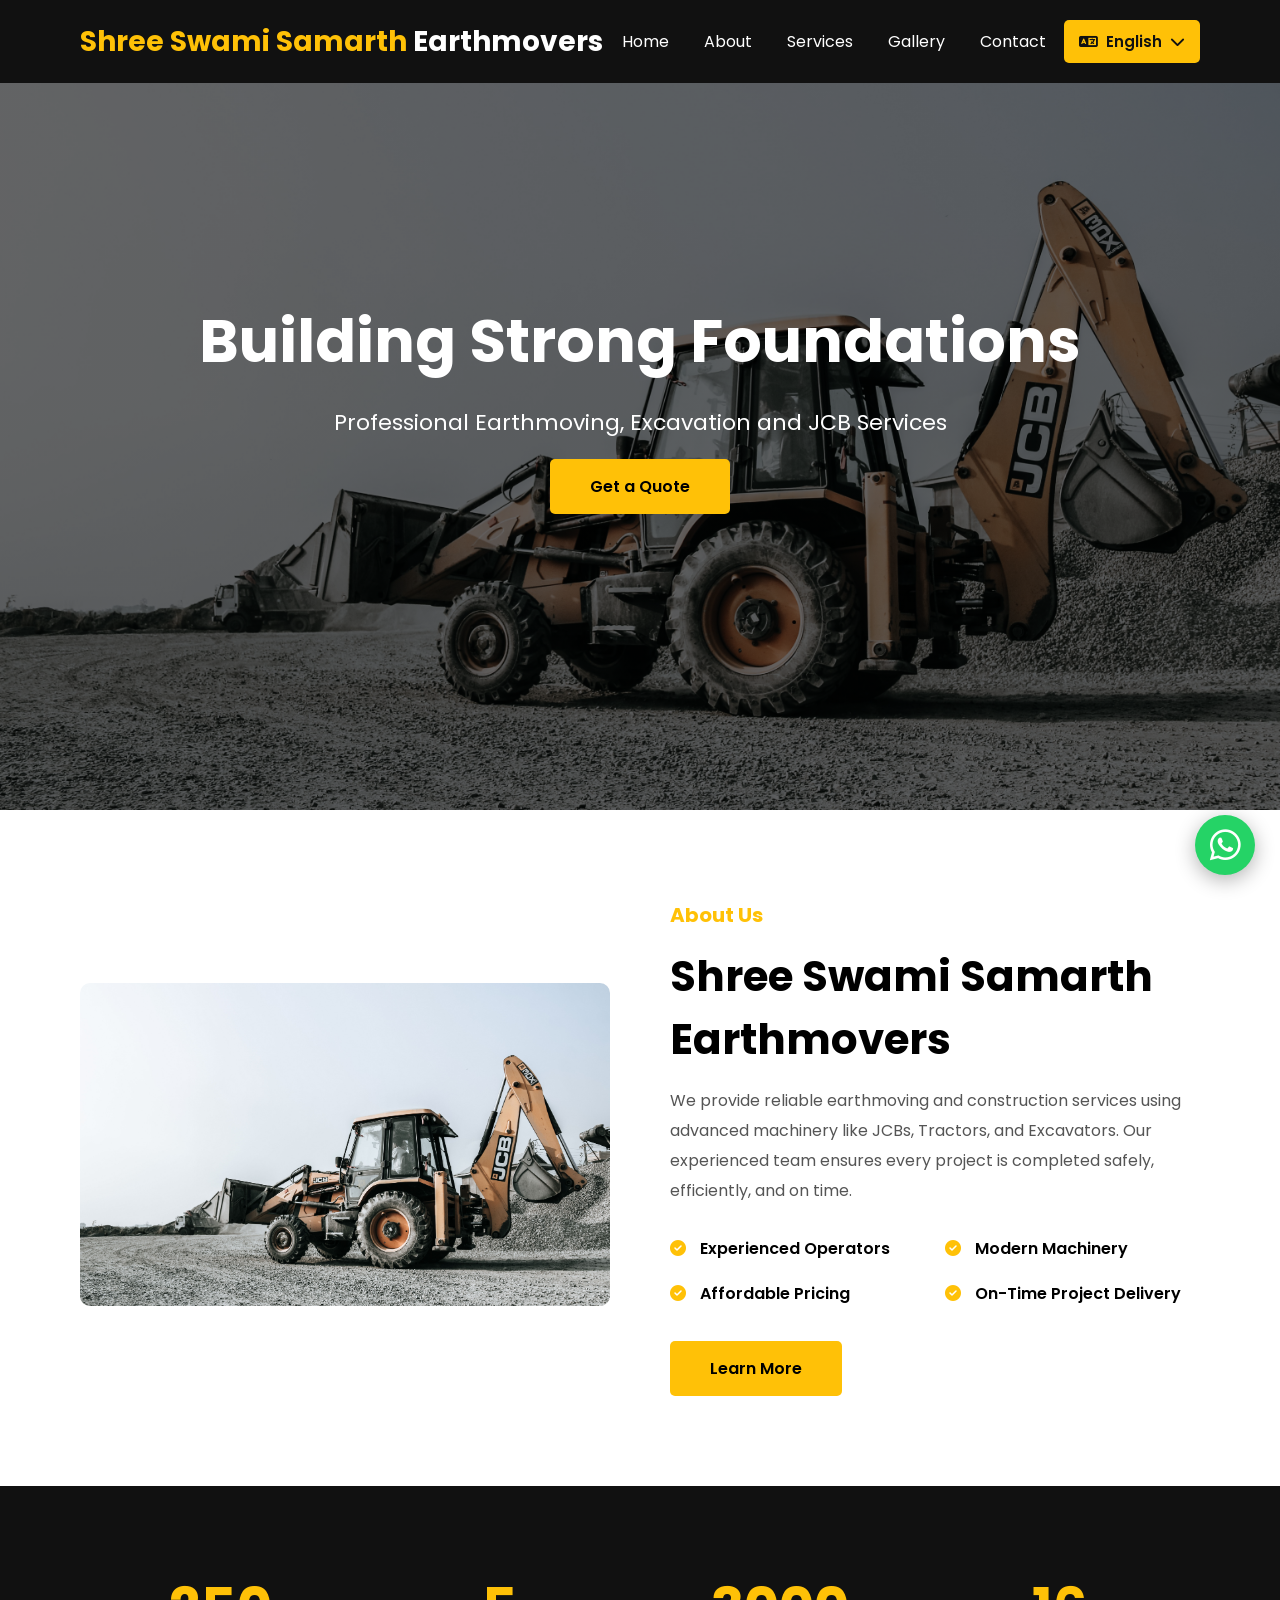
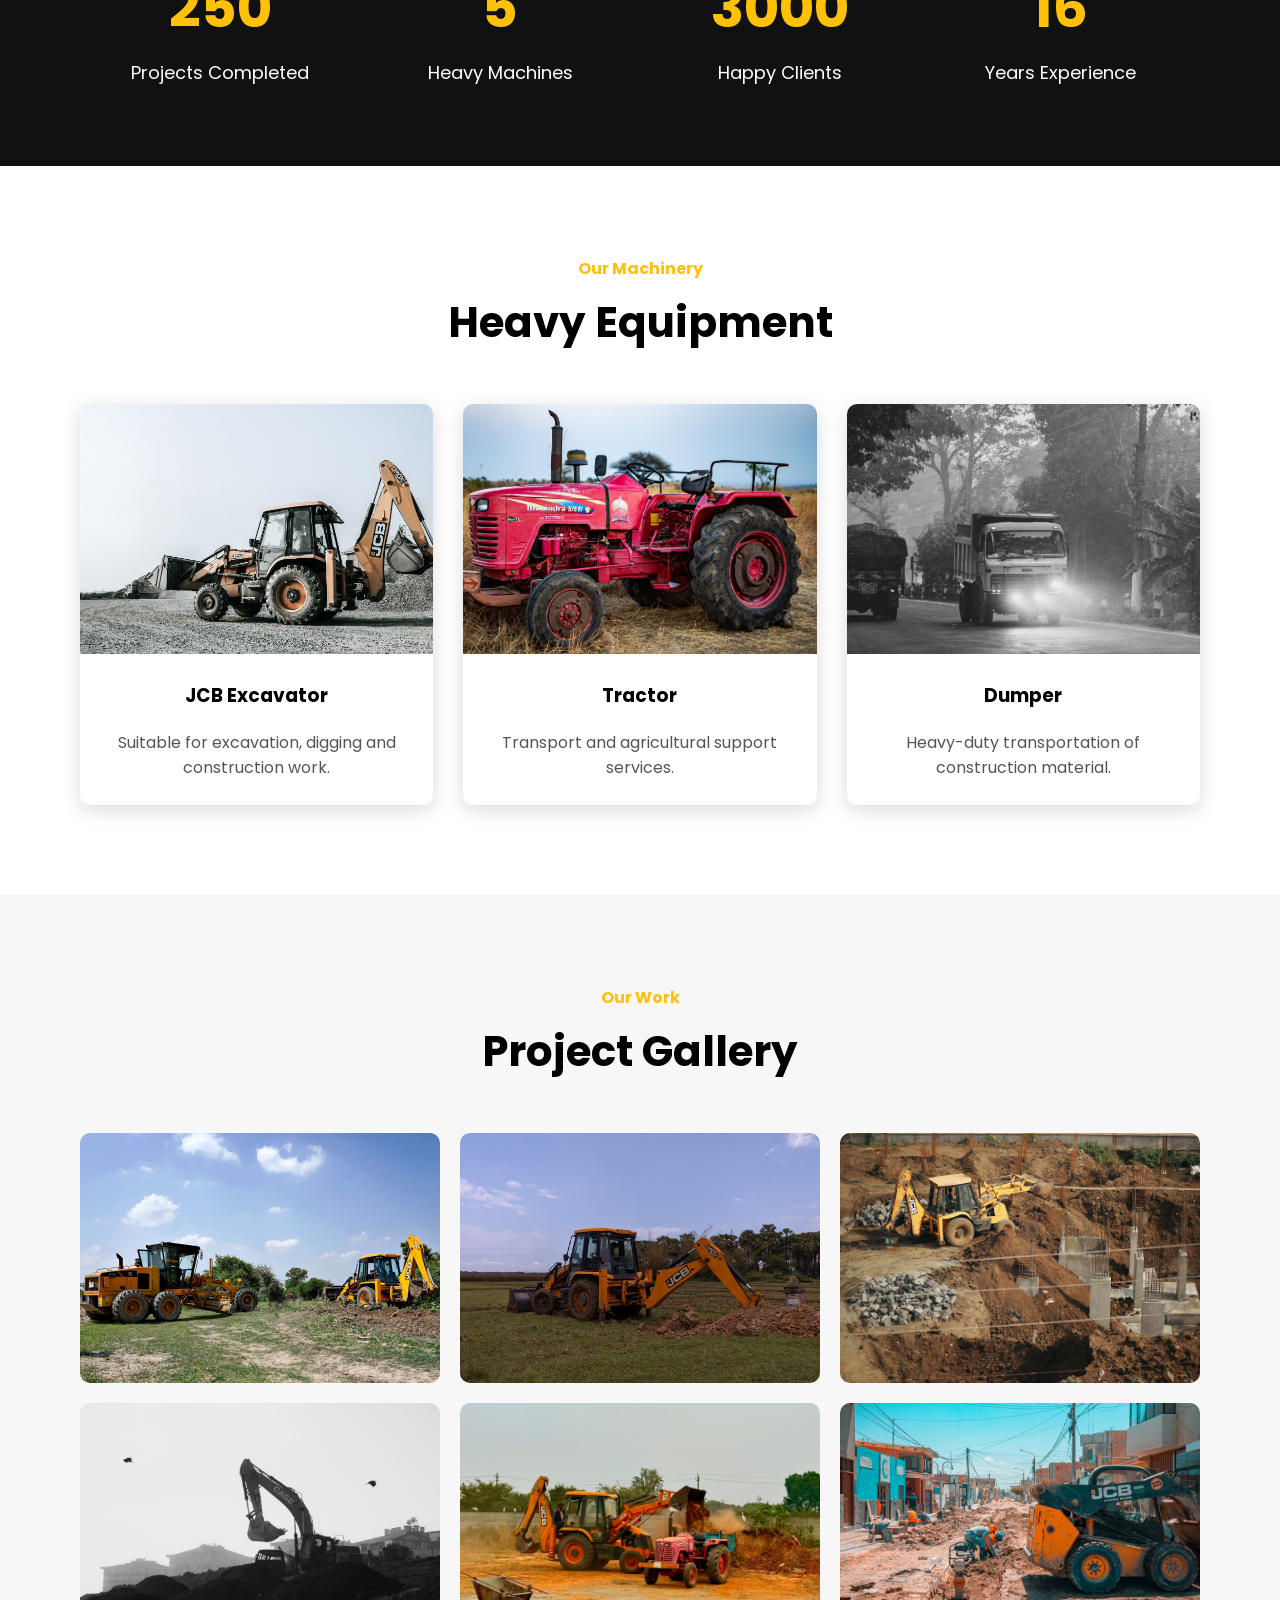
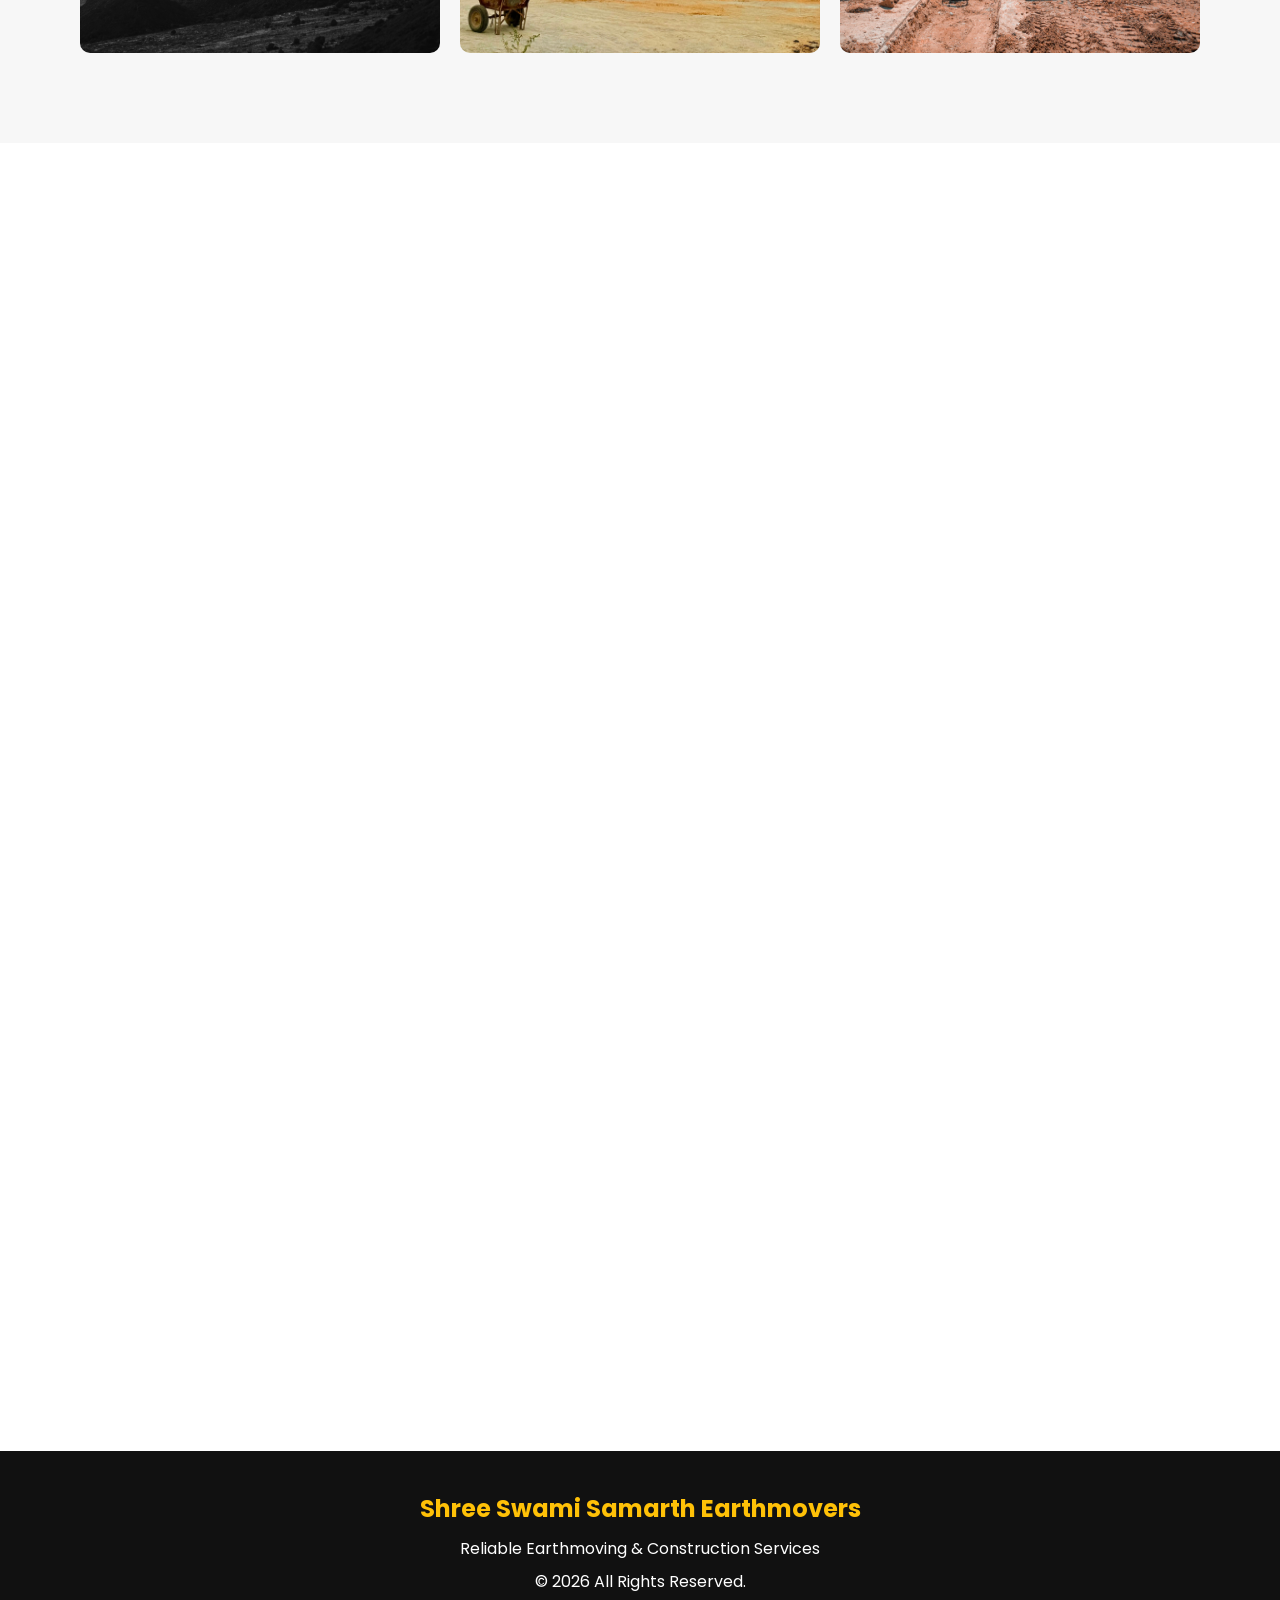
<file: index.html>
<!DOCTYPE html>
<html lang="en">

<head>

    <meta charset="UTF-8">
    <meta name="viewport" content="width=device-width, initial-scale=1.0">

    <title>Shree Swami Samarth Earthmovers</title>

    <!-- CSS -->
    <link rel="stylesheet" href="css/style.css">

    <!-- Font Awesome -->
    <link rel="stylesheet"
        href="https://cdnjs.cloudflare.com/ajax/libs/font-awesome/6.7.2/css/all.min.css">

    <!-- Google Font -->
    <link
        href="https://fonts.googleapis.com/css2?family=Poppins:wght@300;400;500;600;700&display=swap"
        rel="stylesheet">

    <!-- AOS Animation -->
    <link rel="stylesheet"
        href="https://unpkg.com/aos@2.3.4/dist/aos.css">

</head>

<body>

    <!-- =========================
         LOADER
    ========================== -->

    <div id="loader">

        <h1 data-translate="loading">
            Loading...
        </h1>

    </div>


    <!-- =========================
         BACK TO TOP BUTTON
    ========================== -->

    <button id="topBtn">

        <i class="fa-solid fa-arrow-up"></i>

    </button>


    <!-- =========================
         WHATSAPP BUTTON
    ========================== -->

    <a href="https://wa.me/919604481664"
        class="whatsapp"
        target="_blank"
        aria-label="WhatsApp">

        <i class="fa-brands fa-whatsapp"></i>

    </a>


    <!-- =========================
         NAVIGATION
    ========================== -->

    <header id="header">

        <nav class="navbar">

            <div class="logo">

                Shree Swami Samarth
                <span>Earthmovers</span>

            </div>


            <ul class="nav-links">

                <li>
                    <a href="#home" data-translate="home">
                        Home
                    </a>
                </li>

                <li>
                    <a href="#about" data-translate="about">
                        About
                    </a>
                </li>

                <li>
                    <a href="#services" data-translate="services">
                        Services
                    </a>
                </li>

                <li>
                    <a href="#gallery" data-translate="gallery">
                        Gallery
                    </a>
                </li>

                <li>
                    <a href="#contact" data-translate="contact">
                        Contact
                    </a>
                </li>

            </ul>


            <!-- =========================
                 LANGUAGE SELECTOR
            ========================== -->

            <div class="language-selector">

                <button id="languageBtn">

                    <i class="fa-solid fa-language"></i>

                    <span id="currentLanguage">
                        English
                    </span>

                    <i class="fa-solid fa-chevron-down"></i>

                </button>


                <div class="language-menu" id="languageMenu">

                    <button data-lang="en">
                        English
                    </button>

                    <button data-lang="mr">
                        मराठी
                    </button>

                    <button data-lang="hi">
                        हिंदी
                    </button>

                </div>

            </div>

        </nav>

    </header>


    <!-- =========================
         HERO SECTION
    ========================== -->

    <section id="home" class="hero">

        <div class="hero-content" data-aos="fade-up">

            <h1 data-translate="heroTitle">
                Building Strong Foundations
            </h1>

            <p data-translate="heroDescription">
                Professional Earthmoving, Excavation and JCB Services
            </p>

            <a href="#contact"
                class="btn"
                data-translate="getQuote">

                Get a Quote

            </a>

        </div>

    </section>


    <!-- =========================
         ABOUT SECTION
    ========================== -->

    <section id="about"
        class="about"
        data-aos="fade-right">

        <div class="about-image">

            <img src="images/hero.jpg"
                alt="Earthmovers">

        </div>


        <div class="about-content">

            <h4 data-translate="aboutUs">
                About Us
            </h4>


            <h2 data-translate="aboutTitle">
                Shree Swami Samarth Earthmovers
            </h2>


            <p data-translate="aboutDescription">

                We provide reliable earthmoving and construction services
                using advanced machinery like JCBs, Tractors, and Excavators.
                Our experienced team ensures every project is completed
                safely, efficiently, and on time.

            </p>


            <div class="about-points">

                <div>

                    <i class="fa-solid fa-circle-check"></i>

                    <span data-translate="experiencedOperators">
                        Experienced Operators
                    </span>

                </div>


                <div>

                    <i class="fa-solid fa-circle-check"></i>

                    <span data-translate="modernMachinery">
                        Modern Machinery
                    </span>

                </div>


                <div>

                    <i class="fa-solid fa-circle-check"></i>

                    <span data-translate="affordablePricing">
                        Affordable Pricing
                    </span>

                </div>


                <div>

                    <i class="fa-solid fa-circle-check"></i>

                    <span data-translate="onTimeDelivery">
                        On-Time Project Delivery
                    </span>

                </div>

            </div>


            <a href="#contact"
                class="btn"
                data-translate="learnMore">

                Learn More

            </a>

        </div>

    </section>


    <!-- =========================
         STATISTICS SECTION
    ========================== -->

    <section class="stats">

        <div class="stat-box">

            <h2 class="counter"
                data-target="250">
                0
            </h2>

            <p data-translate="projectsCompleted">
                Projects Completed
            </p>

        </div>


        <div class="stat-box">

            <h2 class="counter"
                data-target="5">
                0
            </h2>

            <p data-translate="heavyMachines">
                Heavy Machines
            </p>

        </div>


        <div class="stat-box">

            <h2 class="counter"
                data-target="3000">
                0
            </h2>

            <p data-translate="happyClients">
                Happy Clients
            </p>

        </div>


        <div class="stat-box">

            <h2 class="counter"
                data-target="16">
                0
            </h2>

            <p data-translate="yearsExperience">
                Years Experience
            </p>

        </div>

    </section>


    <!-- =========================
         MACHINERY SECTION
    ========================== -->

    <section id="services"
        class="machinery"
        data-aos="zoom-in">

        <h4 data-translate="ourMachinery">
            Our Machinery
        </h4>

        <h2 data-translate="heavyEquipment">
            Heavy Equipment
        </h2>


        <div class="machine-container">


            <div class="machine-card">

                <img src="images/hero.jpg"
                    alt="JCB">

                <h3 data-translate="jcbExcavator">
                    JCB Excavator
                </h3>

                <p data-translate="jcbExcavatorDesc">
                    Suitable for excavation, digging and construction work.
                </p>

            </div>


            <div class="machine-card">

                <img src="images/tractor-2.jpg"
                    alt="Tractor">

                <h3 data-translate="tractor">
                    Tractor
                </h3>

                <p data-translate="tractorDesc">
                    Transport and agricultural support services.
                </p>

            </div>


            <div class="machine-card">

                <img src="images/dhumper.jpg"
                    alt="Dumper">

                <h3 data-translate="dumper">
                    Dumper
                </h3>

                <p data-translate="dumperDesc">
                    Heavy-duty transportation of construction material.
                </p>

            </div>

        </div>

    </section>


    <!-- =========================
         GALLERY
    ========================== -->

    <section id="gallery"
        class="gallery"
        data-aos="fade-up">

        <h4 data-translate="ourWork">
            Our Work
        </h4>

        <h2 data-translate="projectGallery">
            Project Gallery
        </h2>


        <div class="gallery-container">

            <img src="images/gallarypic-1.jpg"
                alt="Project">

            <img src="images/gallary-2 (6).jpg"
                alt="Project">

            <img src="images/gallarypic-2.jpg"
                alt="Project">

            <img src="images/gallary-3.jpg"
                alt="Project">

            <img src="images/gallary-2 (3).jpg"
                alt="Project">

            <img src="images/gallary-2 (4).jpg"
                alt="Project">

        </div>

    </section>


    <!-- =========================
         TESTIMONIALS
    ========================== -->

    <section class="testimonials"
        data-aos="fade-up">

        <h4 data-translate="testimonials">
            Testimonials
        </h4>

        <h2 data-translate="whatClientsSay">
            What Our Clients Say
        </h2>


        <div class="testimonial-container">


            <div class="testimonial-card">

                <p data-translate="testimonial1">

                    "Excellent excavation work. The team completed
                    our project on time with quality service."

                </p>

                <h3>
                    - Amit Patil
                </h3>

            </div>


            <div class="testimonial-card">

                <p data-translate="testimonial2">

                    "Professional operators and well-maintained JCBs.
                    Highly recommended."

                </p>

                <h3>
                    - Rahul Shinde
                </h3>

            </div>


            <div class="testimonial-card">

                <p data-translate="testimonial3">

                    "Affordable pricing and excellent support
                    throughout the project."

                </p>

                <h3>
                    - Sagar Jadhav
                </h3>

            </div>

        </div>

    </section>


    <!-- =========================
         CONTACT
    ========================== -->

    <section id="contact"
        class="contact"
        data-aos="fade-up">

        <h4 data-translate="contactUs">
            Contact Us
        </h4>

        <h2 data-translate="getInTouch">
            Get In Touch
        </h2>


        <div class="contact-container">


            <div class="contact-info">

                <h3>
                    Shree Swami Samarth Earthmovers
                </h3>


                <p>

                    <i class="fa-solid fa-phone"></i>

                    <span>
                        +91 9604481664
                    </span>

                </p>


                <p>

                    <i class="fa-solid fa-envelope"></i>

                    <span>
                        shreeswamisamarth6456@earthmovers.com
                    </span>

                </p>


                <p>

                    <i class="fa-solid fa-location-dot"></i>

                    <span data-translate="address">
                        Shevgaon Ahmednagar, Maharashtra
                    </span>

                </p>

            </div>


            <form>

                <input type="text"
                    placeholder="Your Name"
                    data-placeholder="yourName"
                    required>


                <input type="email"
                    placeholder="Your Email"
                    data-placeholder="yourEmail"
                    required>


                <input type="text"
                    placeholder="Phone Number"
                    data-placeholder="phoneNumber">


                <textarea rows="5"
                    placeholder="Your Message"
                    data-placeholder="yourMessage">
                </textarea>


                <button class="btn"
                    type="submit"
                    data-translate="sendMessage">

                    Send Message

                </button>

            </form>

        </div>

    </section>


    <!-- =========================
         FOOTER
    ========================== -->

    <footer>

        <h2>
            Shree Swami Samarth Earthmovers
        </h2>

        <p data-translate="footerDescription">

            Reliable Earthmoving & Construction Services

        </p>

        <p>

            © 2026

            <span data-translate="allRightsReserved">
                All Rights Reserved.
            </span>

        </p>

    </footer>


    <!-- =========================
         JAVASCRIPT
    ========================== -->

    <script src="js/script.js"></script>


    <!-- AOS -->
    <script src="https://unpkg.com/aos@2.3.4/dist/aos.js"></script>


    <script>

        AOS.init({

            duration: 1200,

            once: true

        });

    </script>

</body>

</html>
</file>
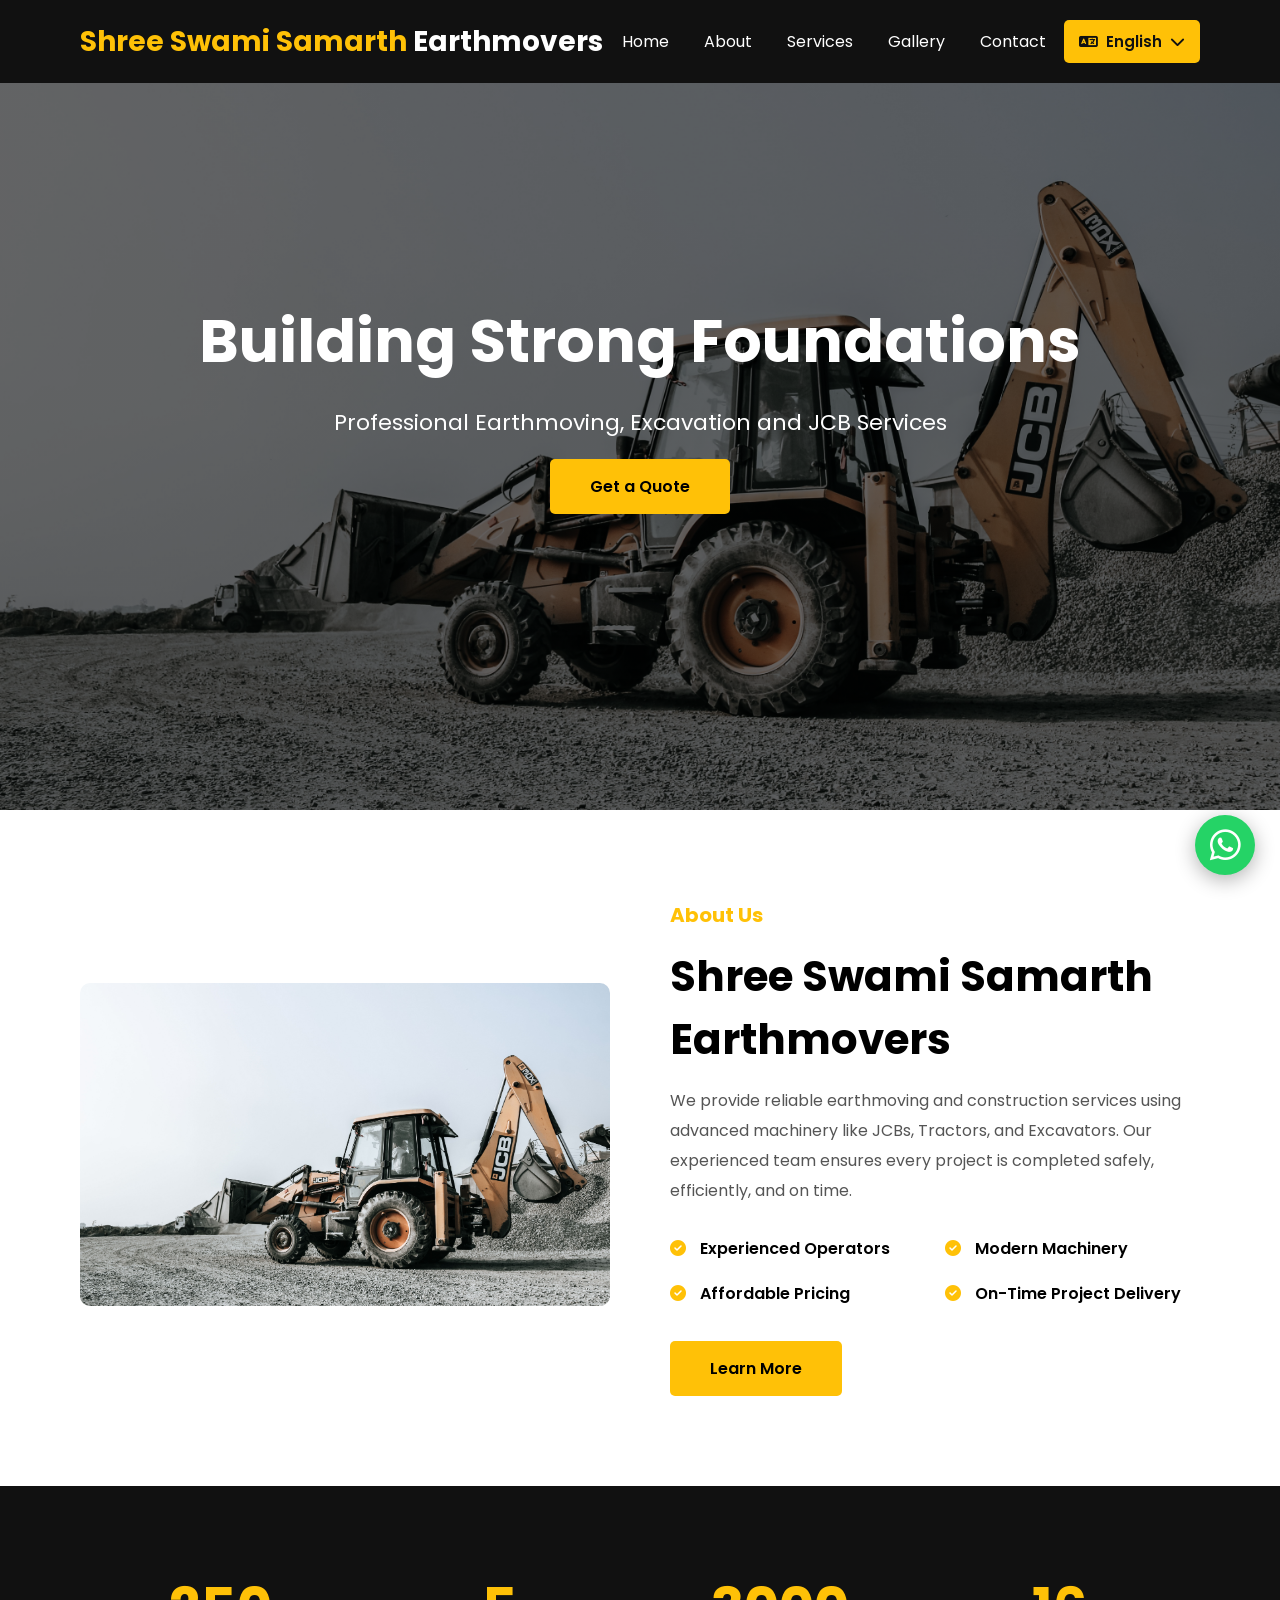
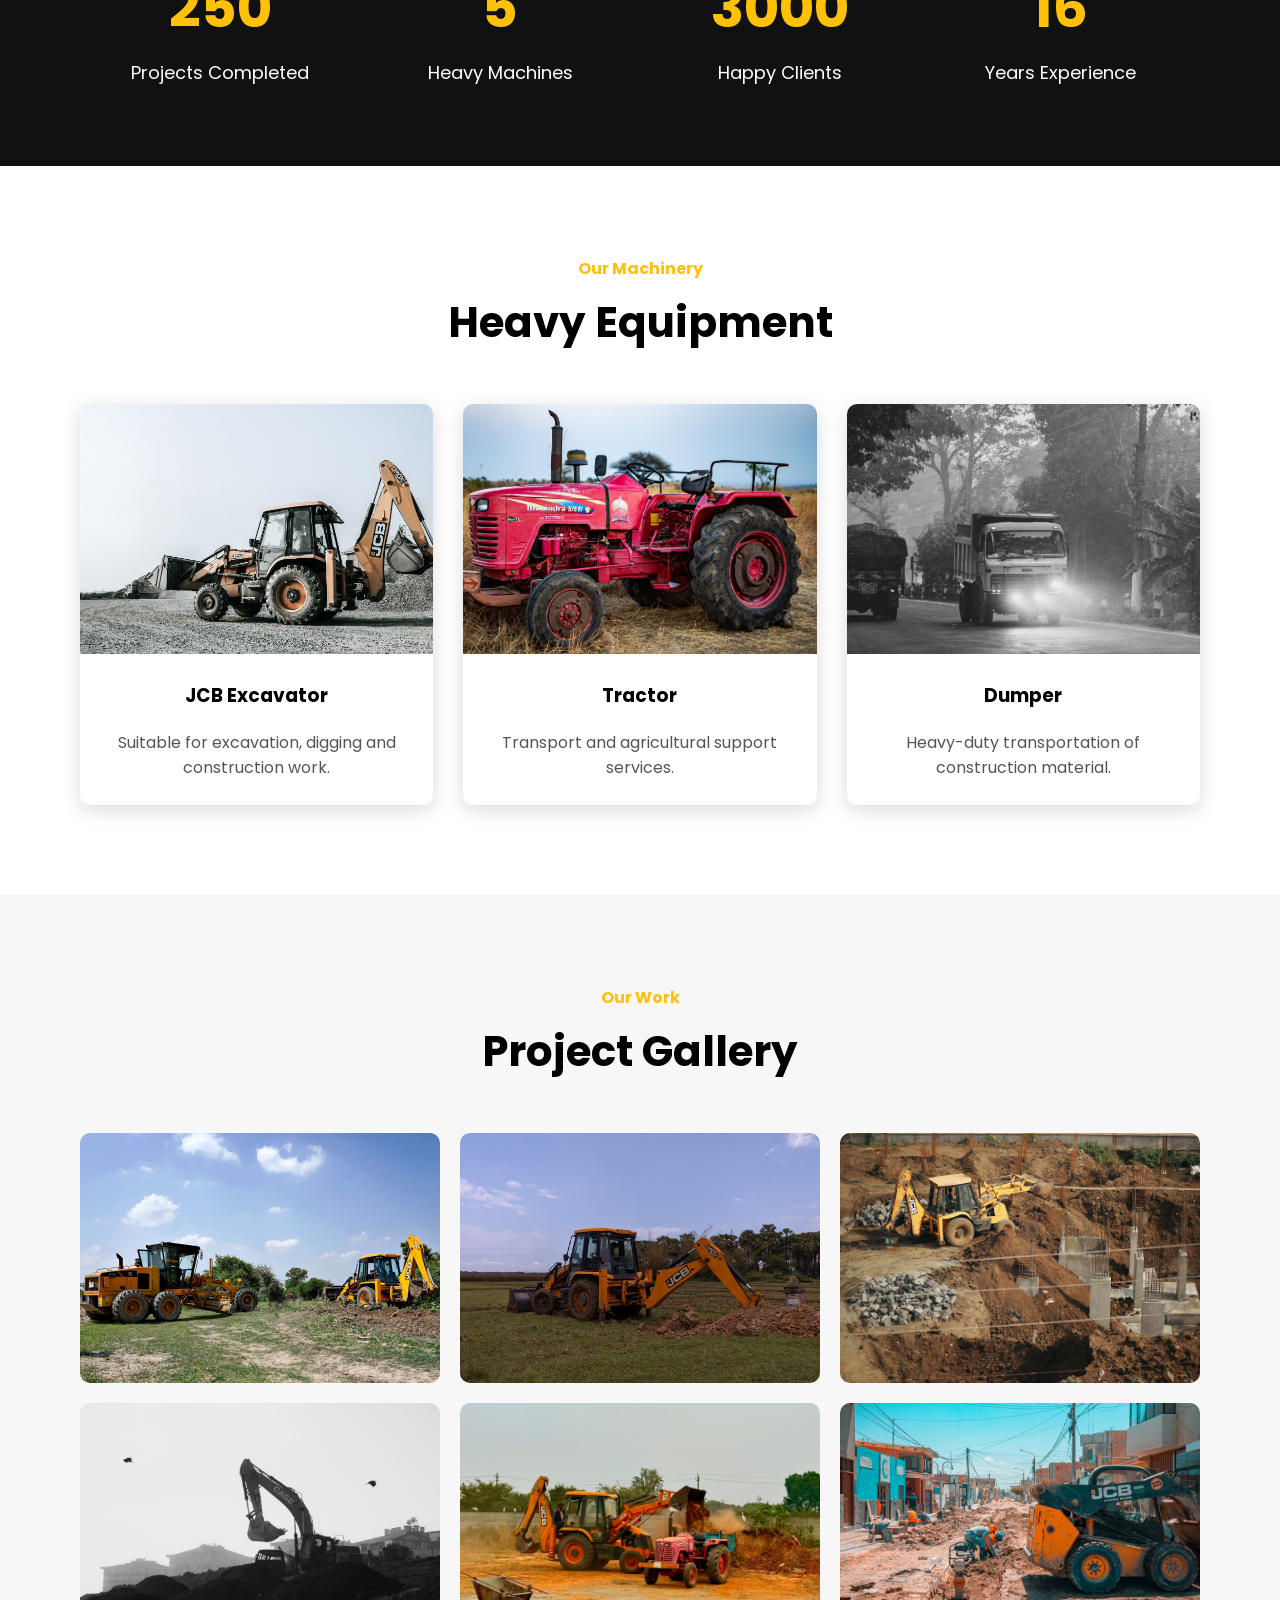
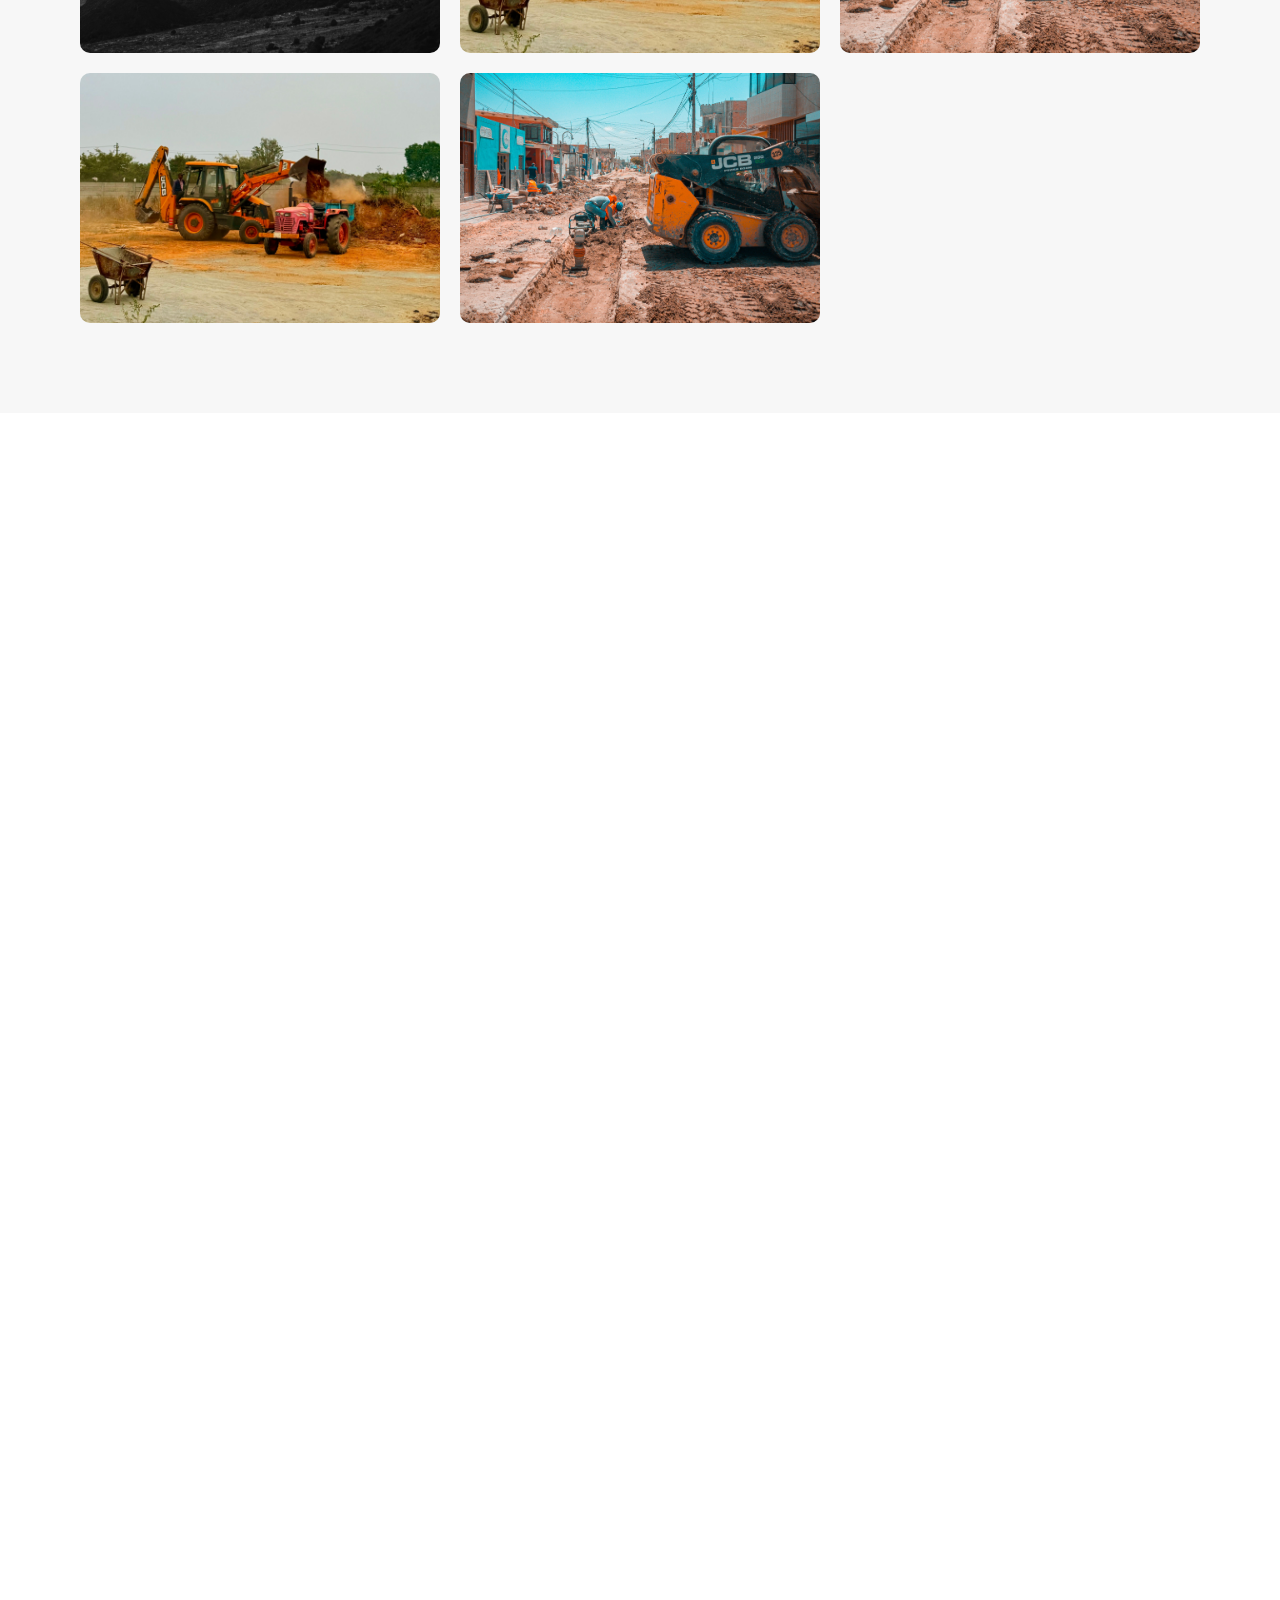
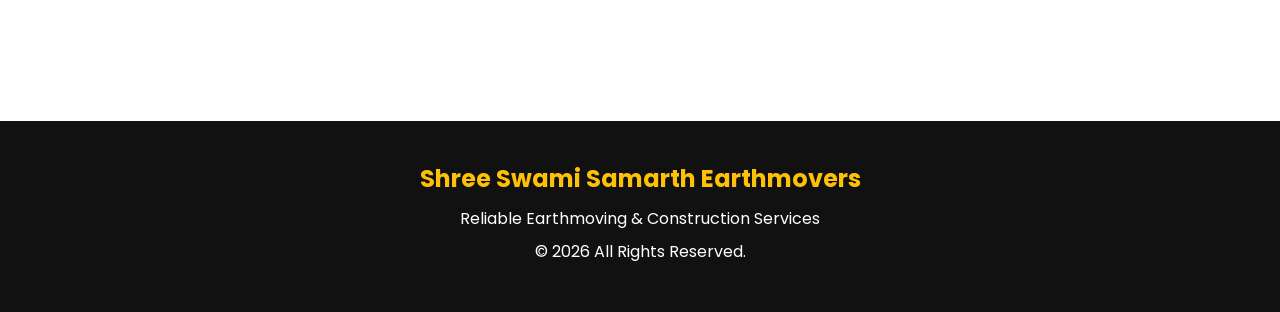
<file: Shree-Swami-Samarth-Earthmovers/index.html>
<!DOCTYPE html>
<html lang="en">

<head>

    <meta charset="UTF-8">
    <meta name="viewport" content="width=device-width, initial-scale=1.0">

    <title>Shree Swami Samarth Earthmovers</title>

    <!-- CSS -->
    <link rel="stylesheet" href="css/style.css">

    <!-- Font Awesome -->
    <link rel="stylesheet"
        href="https://cdnjs.cloudflare.com/ajax/libs/font-awesome/6.7.2/css/all.min.css">

    <!-- Google Font -->
    <link
        href="https://fonts.googleapis.com/css2?family=Poppins:wght@300;400;500;600;700&display=swap"
        rel="stylesheet">

    <!-- AOS Animation -->
    <link rel="stylesheet"
        href="https://unpkg.com/aos@2.3.4/dist/aos.css">

</head>

<body>

    <!-- =========================
         LOADER
    ========================== -->

    <div id="loader">

        <h1 data-translate="loading">
            Loading...
        </h1>

    </div>


    <!-- =========================
         BACK TO TOP BUTTON
    ========================== -->

    <button id="topBtn">

        <i class="fa-solid fa-arrow-up"></i>

    </button>


    <!-- =========================
         WHATSAPP BUTTON
    ========================== -->

    <a href="https://wa.me/919604481664"
        class="whatsapp"
        target="_blank"
        aria-label="WhatsApp">

        <i class="fa-brands fa-whatsapp"></i>

    </a>


    <!-- =========================
         NAVIGATION
    ========================== -->

    <header id="header">

        <nav class="navbar">

            <div class="logo">

                Shree Swami Samarth
                <span>Earthmovers</span>

            </div>


            <ul class="nav-links">

                <li>
                    <a href="#home" data-translate="home">
                        Home
                    </a>
                </li>

                <li>
                    <a href="#about" data-translate="about">
                        About
                    </a>
                </li>

                <li>
                    <a href="#services" data-translate="services">
                        Services
                    </a>
                </li>

                <li>
                    <a href="#gallery" data-translate="gallery">
                        Gallery
                    </a>
                </li>

                <li>
                    <a href="#contact" data-translate="contact">
                        Contact
                    </a>
                </li>

            </ul>


            <!-- =========================
                 LANGUAGE SELECTOR
            ========================== -->

            <div class="language-selector">

                <button id="languageBtn">

                    <i class="fa-solid fa-language"></i>

                    <span id="currentLanguage">
                        English
                    </span>

                    <i class="fa-solid fa-chevron-down"></i>

                </button>


                <div class="language-menu" id="languageMenu">

                    <button data-lang="en">
                        English
                    </button>

                    <button data-lang="mr">
                        मराठी
                    </button>

                    <button data-lang="hi">
                        हिंदी
                    </button>

                </div>

            </div>

        </nav>

    </header>


    <!-- =========================
         HERO SECTION
    ========================== -->

    <section id="home" class="hero">

        <div class="hero-content" data-aos="fade-up">

            <h1 data-translate="heroTitle">
                Building Strong Foundations
            </h1>

            <p data-translate="heroDescription">
                Professional Earthmoving, Excavation and JCB Services
            </p>

            <a href="#contact"
                class="btn"
                data-translate="getQuote">

                Get a Quote

            </a>

        </div>

    </section>


    <!-- =========================
         ABOUT SECTION
    ========================== -->

    <section id="about"
        class="about"
        data-aos="fade-right">

        <div class="about-image">

            <img src="images/hero.jpg"
                alt="Earthmovers">

        </div>


        <div class="about-content">

            <h4 data-translate="aboutUs">
                About Us
            </h4>


            <h2 data-translate="aboutTitle">
                Shree Swami Samarth Earthmovers
            </h2>


            <p data-translate="aboutDescription">

                We provide reliable earthmoving and construction services
                using advanced machinery like JCBs, Tractors, and Excavators.
                Our experienced team ensures every project is completed
                safely, efficiently, and on time.

            </p>


            <div class="about-points">

                <div>

                    <i class="fa-solid fa-circle-check"></i>

                    <span data-translate="experiencedOperators">
                        Experienced Operators
                    </span>

                </div>


                <div>

                    <i class="fa-solid fa-circle-check"></i>

                    <span data-translate="modernMachinery">
                        Modern Machinery
                    </span>

                </div>


                <div>

                    <i class="fa-solid fa-circle-check"></i>

                    <span data-translate="affordablePricing">
                        Affordable Pricing
                    </span>

                </div>


                <div>

                    <i class="fa-solid fa-circle-check"></i>

                    <span data-translate="onTimeDelivery">
                        On-Time Project Delivery
                    </span>

                </div>

            </div>


            <a href="#contact"
                class="btn"
                data-translate="learnMore">

                Learn More

            </a>

        </div>

    </section>


    <!-- =========================
         STATISTICS SECTION
    ========================== -->

    <section class="stats">

        <div class="stat-box">

            <h2 class="counter"
                data-target="250">
                0
            </h2>

            <p data-translate="projectsCompleted">
                Projects Completed
            </p>

        </div>


        <div class="stat-box">

            <h2 class="counter"
                data-target="5">
                0
            </h2>

            <p data-translate="heavyMachines">
                Heavy Machines
            </p>

        </div>


        <div class="stat-box">

            <h2 class="counter"
                data-target="3000">
                0
            </h2>

            <p data-translate="happyClients">
                Happy Clients
            </p>

        </div>


        <div class="stat-box">

            <h2 class="counter"
                data-target="16">
                0
            </h2>

            <p data-translate="yearsExperience">
                Years Experience
            </p>

        </div>

    </section>


    <!-- =========================
         MACHINERY SECTION
    ========================== -->

    <section id="services"
        class="machinery"
        data-aos="zoom-in">

        <h4 data-translate="ourMachinery">
            Our Machinery
        </h4>

        <h2 data-translate="heavyEquipment">
            Heavy Equipment
        </h2>


        <div class="machine-container">


            <div class="machine-card">

                <img src="images/hero.jpg"
                    alt="JCB">

                <h3 data-translate="jcbExcavator">
                    JCB Excavator
                </h3>

                <p data-translate="jcbExcavatorDesc">
                    Suitable for excavation, digging and construction work.
                </p>

            </div>


            <div class="machine-card">

                <img src="images/tractor-2.jpg"
                    alt="Tractor">

                <h3 data-translate="tractor">
                    Tractor
                </h3>

                <p data-translate="tractorDesc">
                    Transport and agricultural support services.
                </p>

            </div>


            <div class="machine-card">

                <img src="images/dhumper.jpg"
                    alt="Dumper">

                <h3 data-translate="dumper">
                    Dumper
                </h3>

                <p data-translate="dumperDesc">
                    Heavy-duty transportation of construction material.
                </p>

            </div>

        </div>

    </section>


    <!-- =========================
         GALLERY
    ========================== -->

    <section id="gallery"
        class="gallery"
        data-aos="fade-up">

        <h4 data-translate="ourWork">
            Our Work
        </h4>

        <h2 data-translate="projectGallery">
            Project Gallery
        </h2>


        <div class="gallery-container">

            <img src="images/gallarypic-1.jpg"
                alt="Project">

            <img src="images/gallary-2 (6).jpg"
                alt="Project">

            <img src="images/gallarypic-2.jpg"
                alt="Project">

            <img src="images/gallary-3.jpg"
                alt="Project">

            <img src="images/gallary-2 (3).jpg"
                alt="Project">

            <img src="images/gallary-2 (4).jpg"
                alt="Project">

            <img src="images/gallary-2 (3).jpg"
                alt="Project">

            <img src="images/gallary-2 (4).jpg"
                alt="Project">
        </div>

    </section>


    <!-- =========================
         TESTIMONIALS
    ========================== -->

    <section class="testimonials"
        data-aos="fade-up">

        <h4 data-translate="testimonials">
            Testimonials
        </h4>

        <h2 data-translate="whatClientsSay">
            What Our Clients Say
        </h2>


        <div class="testimonial-container">


            <div class="testimonial-card">

                <p data-translate="testimonial1">

                    "Excellent excavation work. The team completed
                    our project on time with quality service."

                </p>

                <h3>
                    - Amit Patil
                </h3>

            </div>


            <div class="testimonial-card">

                <p data-translate="testimonial2">

                    "Professional operators and well-maintained JCBs.
                    Highly recommended."

                </p>

                <h3>
                    - Rahul Shinde
                </h3>

            </div>


            <div class="testimonial-card">

                <p data-translate="testimonial3">

                    "Affordable pricing and excellent support
                    throughout the project."

                </p>

                <h3>
                    - Sagar Jadhav
                </h3>

            </div>

        </div>

    </section>


    <!-- =========================
         CONTACT
    ========================== -->

    <section id="contact"
        class="contact"
        data-aos="fade-up">

        <h4 data-translate="contactUs">
            Contact Us
        </h4>

        <h2 data-translate="getInTouch">
            Get In Touch
        </h2>


        <div class="contact-container">


            <div class="contact-info">

                <h3>
                    Shree Swami Samarth Earthmovers
                </h3>


                <p>

                    <i class="fa-solid fa-phone"></i>

                    <span>
                        +91 9604481664
                    </span>

                </p>


                <p>

                    <i class="fa-solid fa-envelope"></i>

                    <span>
                        shreeswamisamarth6456@earthmovers.com
                    </span>

                </p>


                <p>

                    <i class="fa-solid fa-location-dot"></i>

                    <span data-translate="address">
                        Shevgaon Ahmednagar, Maharashtra
                    </span>

                </p>

            </div>


            <form>

                <input type="text"
                    placeholder="Your Name"
                    data-placeholder="yourName"
                    required>


                <input type="email"
                    placeholder="Your Email"
                    data-placeholder="yourEmail"
                    required>


                <input type="text"
                    placeholder="Phone Number"
                    data-placeholder="phoneNumber">


                <textarea rows="5"
                    placeholder="Your Message"
                    data-placeholder="yourMessage">
                </textarea>


                <button class="btn"
                    type="submit"
                    data-translate="sendMessage">

                    Send Message

                </button>

            </form>

        </div>

    </section>


    <!-- =========================
         FOOTER
    ========================== -->

    <footer>

        <h2>
            Shree Swami Samarth Earthmovers
        </h2>

        <p data-translate="footerDescription">

            Reliable Earthmoving & Construction Services

        </p>

        <p>

            © 2026

            <span data-translate="allRightsReserved">
                All Rights Reserved.
            </span>

        </p>

    </footer>


    <!-- =========================
         JAVASCRIPT
    ========================== -->

    <script src="js/script.js"></script>


    <!-- AOS -->
    <script src="https://unpkg.com/aos@2.3.4/dist/aos.js"></script>


    <script>

        AOS.init({

            duration: 1200,

            once: true

        });

    </script>

</body>

</html>
</file>
<file: css/style.css>
*{
    margin:0;
    padding:0;
    box-sizing:border-box;
    font-family:'Poppins',sans-serif;
}

html{
    scroll-behavior:smooth;
    scroll-padding-top:90px;
}

body{
    background:#fff;
}


/* =========================
   HEADER
========================= */

header{

    position:fixed;

    width:100%;

    top:0;

    left:0;

    z-index:1000;

    transition:.4s;
}

header.sticky{

    background:#111;

    box-shadow:0 3px 15px rgba(0,0,0,.3);
}


/* =========================
   NAVBAR
========================= */

.navbar{

    display:flex;

    justify-content:space-between;

    align-items:center;

    padding:20px 80px;

    background:#111;

}

.logo{

    color:#FFC107;

    font-size:28px;

    font-weight:700;

}

.logo span{

    color:white;

}

.nav-links{

    list-style:none;

    display:flex;

    gap:35px;

}

.nav-links a{

    color:white;

    text-decoration:none;

    transition:.3s;

}

.nav-links a:hover{

    color:#FFC107;

}


/* =========================
   LANGUAGE SELECTOR
========================= */

.language-selector{

    position:relative;

}

#languageBtn{

    display:flex;

    align-items:center;

    gap:8px;

    padding:10px 15px;

    background:#FFC107;

    color:#111;

    border:none;

    border-radius:5px;

    font-size:15px;

    font-weight:600;

    cursor:pointer;

}

#languageBtn:hover{

    background:white;

}

.language-menu{

    position:absolute;

    top:50px;

    right:0;

    width:140px;

    background:white;

    border-radius:6px;

    box-shadow:0 5px 20px rgba(0,0,0,.2);

    display:none;

    overflow:hidden;

    z-index:1001;

}

.language-menu.active{

    display:block;

}

.language-menu button{

    width:100%;

    padding:12px 15px;

    border:none;

    background:white;

    text-align:left;

    font-size:15px;

    cursor:pointer;

}

.language-menu button:hover{

    background:#FFC107;

}


/* =========================
   HERO
========================= */

.hero{

    height:90vh;

    background:

        linear-gradient(
            rgba(0,0,0,.6),
            rgba(0,0,0,.6)
        ),

        url('../images/hero.jpg');

    background-size:cover;

    background-position:center;

    display:flex;

    justify-content:center;

    align-items:center;

    text-align:center;

}

.hero-content{

    animation:fadeUp 1.2s ease;

}

.hero-content h1{

    font-size:60px;

    color:white;

}

.hero-content p{

    color:white;

    margin:20px 0;

    font-size:22px;

}


/* =========================
   BUTTON
========================= */

.btn{

    display:inline-block;

    padding:15px 40px;

    background:#FFC107;

    color:black;

    text-decoration:none;

    border-radius:5px;

    font-weight:600;

    transition:.3s;

    border:none;

}

.btn:hover{

    background:white;

}


/* =========================
   ABOUT
========================= */

.about{

    display:flex;

    justify-content:space-between;

    align-items:center;

    gap:60px;

    padding:90px 80px;

    flex-wrap:wrap;

}

.about-image{

    flex:1;

}

.about-image img{

    width:100%;

    border-radius:10px;

}

.about-content{

    flex:1;

}

.about-content h4{

    color:#FFC107;

    font-size:20px;

}

.about-content h2{

    font-size:42px;

    margin:15px 0;

}

.about-content p{

    color:#555;

    line-height:30px;

    margin-bottom:30px;

}

.about-points{

    display:grid;

    grid-template-columns:repeat(2,1fr);

    gap:20px;

    margin-bottom:35px;

}

.about-points div{

    font-weight:600;

}

.about-points i{

    color:#FFC107;

    margin-right:10px;

}


/* =========================
   STATISTICS
========================= */

.stats{

    background:#111;

    color:white;

    display:grid;

    grid-template-columns:

        repeat(auto-fit,minmax(220px,1fr));

    text-align:center;

    padding:80px;

}

.stat-box h2{

    color:#FFC107;

    font-size:55px;

    margin-bottom:10px;

}

.stat-box p{

    font-size:18px;

}


/* =========================
   MACHINERY
========================= */

.machinery{

    padding:90px 80px;

    text-align:center;

}

.machinery h4{

    color:#FFC107;

}

.machinery h2{

    font-size:42px;

    margin:10px 0 20px;

}

.machine-container{

    display:grid;

    grid-template-columns:

        repeat(auto-fit,minmax(280px,1fr));

    gap:30px;

    margin-top:50px;

}

.machine-card{

    box-shadow:

        0 5px 20px rgba(0,0,0,.15);

    border-radius:10px;

    overflow:hidden;

    transition:.4s;

}

.machine-card:hover{

    transform:translateY(-10px);

}

.machine-card img{

    width:100%;

    height:250px;

    object-fit:cover;

}

.machine-card h3{

    margin:20px;

}

.machine-card p{

    padding:0 20px 25px;

    color:#555;

}


/* =========================
   GALLERY
========================= */

.gallery{

    padding:90px 80px;

    background:#f7f7f7;

    text-align:center;

}

.gallery h4{

    color:#FFC107;

}

.gallery h2{

    font-size:42px;

    margin:10px 0 20px;

}

.gallery-container{

    display:grid;

    grid-template-columns:

        repeat(auto-fit,minmax(300px,1fr));

    gap:20px;

    margin-top:50px;

}

.gallery-container img{

    width:100%;

    height:250px;

    object-fit:cover;

    border-radius:10px;

    transition:.4s;

}

.gallery-container img:hover{

    transform:scale(1.05);

}


/* =========================
   TESTIMONIALS
========================= */

.testimonials{

    padding:90px 80px;

    text-align:center;

}

.testimonials h4{

    color:#FFC107;

}

.testimonials h2{

    font-size:42px;

    margin:10px 0 20px;

}

.testimonial-container{

    display:grid;

    grid-template-columns:

        repeat(auto-fit,minmax(300px,1fr));

    gap:30px;

    margin-top:50px;

}

.testimonial-card{

    background:white;

    padding:35px;

    border-radius:10px;

    box-shadow:

        0 5px 20px rgba(0,0,0,.1);

}

.testimonial-card p{

    font-style:italic;

    color:#555;

    margin-bottom:20px;

}

.testimonial-card h3{

    color:#FFC107;

}


/* =========================
   CONTACT
========================= */

.contact{

    padding:90px 80px;

    background:#f7f7f7;

}

.contact h2,
.contact h4{

    text-align:center;

}

.contact h4{

    color:#FFC107;

}

.contact h2{

    font-size:42px;

    margin:10px 0 20px;

}

.contact-container{

    display:grid;

    grid-template-columns:1fr 1fr;

    gap:50px;

    margin-top:50px;

}

.contact-info h3{

    margin-bottom:20px;

}

.contact-info p{

    margin:15px 0;

}

.contact-info i{

    color:#FFC107;

    margin-right:10px;

}

form{

    display:flex;

    flex-direction:column;

    gap:20px;

}

form input,
form textarea{

    padding:15px;

    border:1px solid #ddd;

    border-radius:5px;

    font-size:16px;

}

form button{

    border:none;

    cursor:pointer;

}


/* =========================
   FOOTER
========================= */

footer{

    background:#111;

    color:white;

    text-align:center;

    padding:40px;

}

footer h2{

    color:#FFC107;

    margin-bottom:10px;

}

footer p{

    margin:8px 0;

}


/* =========================
   WHATSAPP
========================= */

.whatsapp{

    position:fixed;

    right:25px;

    bottom:25px;

    background:#25D366;

    color:white;

    width:60px;

    height:60px;

    border-radius:50%;

    display:flex;

    justify-content:center;

    align-items:center;

    font-size:35px;

    text-decoration:none;

    box-shadow:

        0 5px 20px rgba(0,0,0,.3);

    z-index:999;

}


/* =========================
   BACK TO TOP
========================= */

#topBtn{

    position:fixed;

    right:30px;

    bottom:100px;

    width:55px;

    height:55px;

    border:none;

    border-radius:50%;

    background:#FFC107;

    font-size:22px;

    cursor:pointer;

    display:none;

    z-index:999;

    transition:.3s;

}

#topBtn:hover{

    background:#111;

    color:white;

}


/* =========================
   LOADER
========================= */

#loader{

    position:fixed;

    width:100%;

    height:100%;

    background:#111;

    display:flex;

    justify-content:center;

    align-items:center;

    color:#FFC107;

    font-size:30px;

    z-index:9999;

}


/* =========================
   ANIMATION
========================= */

@keyframes fadeUp{

    from{

        opacity:0;

        transform:translateY(60px);

    }

    to{

        opacity:1;

        transform:translateY(0);

    }

}


/* =========================
   RESPONSIVE
========================= */

@media(max-width:900px){

    .navbar{

        padding:20px 30px;

        flex-wrap:wrap;

        gap:15px;

    }

    .nav-links{

        gap:20px;

    }

    .hero-content h1{

        font-size:45px;

    }

    .contact-container{

        grid-template-columns:1fr;

    }

}


@media(max-width:650px){

    .navbar{

        padding:15px 20px;

    }

    .logo{

        font-size:20px;

    }

    .nav-links{

        gap:12px;

    }

    .nav-links a{

        font-size:13px;

    }

    #languageBtn{

        padding:8px 10px;

        font-size:13px;

    }

    .hero{

        height:80vh;

    }

    .hero-content{

        padding:20px;

    }

    .hero-content h1{

        font-size:35px;

    }

    .hero-content p{

        font-size:17px;

    }

    .about,
    .machinery,
    .gallery,
    .testimonials,
    .contact{

        padding:60px 20px;

    }

    .about-content h2,
    .machinery h2,
    .gallery h2,
    .testimonials h2,
    .contact h2{

        font-size:30px;

    }

    .about-points{

        grid-template-columns:1fr;

    }

    .stats{

        padding:60px 20px;

    }

    .stat-box h2{

        font-size:45px;

    }

    .contact-container{

        gap:30px;

    }

}
</file>
<file: Shree-Swami-Samarth-Earthmovers/css/style.css>
*{
    margin:0;
    padding:0;
    box-sizing:border-box;
    font-family:'Poppins',sans-serif;
}

html{
    scroll-behavior:smooth;
    scroll-padding-top:90px;
}

body{
    background:#fff;
}


/* =========================
   HEADER
========================= */

header{

    position:fixed;

    width:100%;

    top:0;

    left:0;

    z-index:1000;

    transition:.4s;
}

header.sticky{

    background:#111;

    box-shadow:0 3px 15px rgba(0,0,0,.3);
}


/* =========================
   NAVBAR
========================= */

.navbar{

    display:flex;

    justify-content:space-between;

    align-items:center;

    padding:20px 80px;

    background:#111;

}

.logo{

    color:#FFC107;

    font-size:28px;

    font-weight:700;

}

.logo span{

    color:white;

}

.nav-links{

    list-style:none;

    display:flex;

    gap:35px;

}

.nav-links a{

    color:white;

    text-decoration:none;

    transition:.3s;

}

.nav-links a:hover{

    color:#FFC107;

}


/* =========================
   LANGUAGE SELECTOR
========================= */

.language-selector{

    position:relative;

}

#languageBtn{

    display:flex;

    align-items:center;

    gap:8px;

    padding:10px 15px;

    background:#FFC107;

    color:#111;

    border:none;

    border-radius:5px;

    font-size:15px;

    font-weight:600;

    cursor:pointer;

}

#languageBtn:hover{

    background:white;

}

.language-menu{

    position:absolute;

    top:50px;

    right:0;

    width:140px;

    background:white;

    border-radius:6px;

    box-shadow:0 5px 20px rgba(0,0,0,.2);

    display:none;

    overflow:hidden;

    z-index:1001;

}

.language-menu.active{

    display:block;

}

.language-menu button{

    width:100%;

    padding:12px 15px;

    border:none;

    background:white;

    text-align:left;

    font-size:15px;

    cursor:pointer;

}

.language-menu button:hover{

    background:#FFC107;

}


/* =========================
   HERO
========================= */

.hero{

    height:90vh;

    background:

        linear-gradient(
            rgba(0,0,0,.6),
            rgba(0,0,0,.6)
        ),

        url('../images/hero.jpg');

    background-size:cover;

    background-position:center;

    display:flex;

    justify-content:center;

    align-items:center;

    text-align:center;

}

.hero-content{

    animation:fadeUp 1.2s ease;

}

.hero-content h1{

    font-size:60px;

    color:white;

}

.hero-content p{

    color:white;

    margin:20px 0;

    font-size:22px;

}


/* =========================
   BUTTON
========================= */

.btn{

    display:inline-block;

    padding:15px 40px;

    background:#FFC107;

    color:black;

    text-decoration:none;

    border-radius:5px;

    font-weight:600;

    transition:.3s;

    border:none;

}

.btn:hover{

    background:white;

}


/* =========================
   ABOUT
========================= */

.about{

    display:flex;

    justify-content:space-between;

    align-items:center;

    gap:60px;

    padding:90px 80px;

    flex-wrap:wrap;

}

.about-image{

    flex:1;

}

.about-image img{

    width:100%;

    border-radius:10px;

}

.about-content{

    flex:1;

}

.about-content h4{

    color:#FFC107;

    font-size:20px;

}

.about-content h2{

    font-size:42px;

    margin:15px 0;

}

.about-content p{

    color:#555;

    line-height:30px;

    margin-bottom:30px;

}

.about-points{

    display:grid;

    grid-template-columns:repeat(2,1fr);

    gap:20px;

    margin-bottom:35px;

}

.about-points div{

    font-weight:600;

}

.about-points i{

    color:#FFC107;

    margin-right:10px;

}


/* =========================
   STATISTICS
========================= */

.stats{

    background:#111;

    color:white;

    display:grid;

    grid-template-columns:

        repeat(auto-fit,minmax(220px,1fr));

    text-align:center;

    padding:80px;

}

.stat-box h2{

    color:#FFC107;

    font-size:55px;

    margin-bottom:10px;

}

.stat-box p{

    font-size:18px;

}


/* =========================
   MACHINERY
========================= */

.machinery{

    padding:90px 80px;

    text-align:center;

}

.machinery h4{

    color:#FFC107;

}

.machinery h2{

    font-size:42px;

    margin:10px 0 20px;

}

.machine-container{

    display:grid;

    grid-template-columns:

        repeat(auto-fit,minmax(280px,1fr));

    gap:30px;

    margin-top:50px;

}

.machine-card{

    box-shadow:

        0 5px 20px rgba(0,0,0,.15);

    border-radius:10px;

    overflow:hidden;

    transition:.4s;

}

.machine-card:hover{

    transform:translateY(-10px);

}

.machine-card img{

    width:100%;

    height:250px;

    object-fit:cover;

}

.machine-card h3{

    margin:20px;

}

.machine-card p{

    padding:0 20px 25px;

    color:#555;

}


/* =========================
   GALLERY
========================= */

.gallery{

    padding:90px 80px;

    background:#f7f7f7;

    text-align:center;

}

.gallery h4{

    color:#FFC107;

}

.gallery h2{

    font-size:42px;

    margin:10px 0 20px;

}

.gallery-container{

    display:grid;

    grid-template-columns:

        repeat(auto-fit,minmax(300px,1fr));

    gap:20px;

    margin-top:50px;

}

.gallery-container img{

    width:100%;

    height:250px;

    object-fit:cover;

    border-radius:10px;

    transition:.4s;

}

.gallery-container img:hover{

    transform:scale(1.05);

}


/* =========================
   TESTIMONIALS
========================= */

.testimonials{

    padding:90px 80px;

    text-align:center;

}

.testimonials h4{

    color:#FFC107;

}

.testimonials h2{

    font-size:42px;

    margin:10px 0 20px;

}

.testimonial-container{

    display:grid;

    grid-template-columns:

        repeat(auto-fit,minmax(300px,1fr));

    gap:30px;

    margin-top:50px;

}

.testimonial-card{

    background:white;

    padding:35px;

    border-radius:10px;

    box-shadow:

        0 5px 20px rgba(0,0,0,.1);

}

.testimonial-card p{

    font-style:italic;

    color:#555;

    margin-bottom:20px;

}

.testimonial-card h3{

    color:#FFC107;

}


/* =========================
   CONTACT
========================= */

.contact{

    padding:90px 80px;

    background:#f7f7f7;

}

.contact h2,
.contact h4{

    text-align:center;

}

.contact h4{

    color:#FFC107;

}

.contact h2{

    font-size:42px;

    margin:10px 0 20px;

}

.contact-container{

    display:grid;

    grid-template-columns:1fr 1fr;

    gap:50px;

    margin-top:50px;

}

.contact-info h3{

    margin-bottom:20px;

}

.contact-info p{

    margin:15px 0;

}

.contact-info i{

    color:#FFC107;

    margin-right:10px;

}

form{

    display:flex;

    flex-direction:column;

    gap:20px;

}

form input,
form textarea{

    padding:15px;

    border:1px solid #ddd;

    border-radius:5px;

    font-size:16px;

}

form button{

    border:none;

    cursor:pointer;

}


/* =========================
   FOOTER
========================= */

footer{

    background:#111;

    color:white;

    text-align:center;

    padding:40px;

}

footer h2{

    color:#FFC107;

    margin-bottom:10px;

}

footer p{

    margin:8px 0;

}


/* =========================
   WHATSAPP
========================= */

.whatsapp{

    position:fixed;

    right:25px;

    bottom:25px;

    background:#25D366;

    color:white;

    width:60px;

    height:60px;

    border-radius:50%;

    display:flex;

    justify-content:center;

    align-items:center;

    font-size:35px;

    text-decoration:none;

    box-shadow:

        0 5px 20px rgba(0,0,0,.3);

    z-index:999;

}


/* =========================
   BACK TO TOP
========================= */

#topBtn{

    position:fixed;

    right:30px;

    bottom:100px;

    width:55px;

    height:55px;

    border:none;

    border-radius:50%;

    background:#FFC107;

    font-size:22px;

    cursor:pointer;

    display:none;

    z-index:999;

    transition:.3s;

}

#topBtn:hover{

    background:#111;

    color:white;

}


/* =========================
   LOADER
========================= */

#loader{

    position:fixed;

    width:100%;

    height:100%;

    background:#111;

    display:flex;

    justify-content:center;

    align-items:center;

    color:#FFC107;

    font-size:30px;

    z-index:9999;

}


/* =========================
   ANIMATION
========================= */

@keyframes fadeUp{

    from{

        opacity:0;

        transform:translateY(60px);

    }

    to{

        opacity:1;

        transform:translateY(0);

    }

}


/* =========================
   RESPONSIVE
========================= */

@media(max-width:900px){

    .navbar{

        padding:20px 30px;

        flex-wrap:wrap;

        gap:15px;

    }

    .nav-links{

        gap:20px;

    }

    .hero-content h1{

        font-size:45px;

    }

    .contact-container{

        grid-template-columns:1fr;

    }

}


@media(max-width:650px){

    .navbar{

        padding:15px 20px;

    }

    .logo{

        font-size:20px;

    }

    .nav-links{

        gap:12px;

    }

    .nav-links a{

        font-size:13px;

    }

    #languageBtn{

        padding:8px 10px;

        font-size:13px;

    }

    .hero{

        height:80vh;

    }

    .hero-content{

        padding:20px;

    }

    .hero-content h1{

        font-size:35px;

    }

    .hero-content p{

        font-size:17px;

    }

    .about,
    .machinery,
    .gallery,
    .testimonials,
    .contact{

        padding:60px 20px;

    }

    .about-content h2,
    .machinery h2,
    .gallery h2,
    .testimonials h2,
    .contact h2{

        font-size:30px;

    }

    .about-points{

        grid-template-columns:1fr;

    }

    .stats{

        padding:60px 20px;

    }

    .stat-box h2{

        font-size:45px;

    }

    .contact-container{

        gap:30px;

    }

}
</file>
